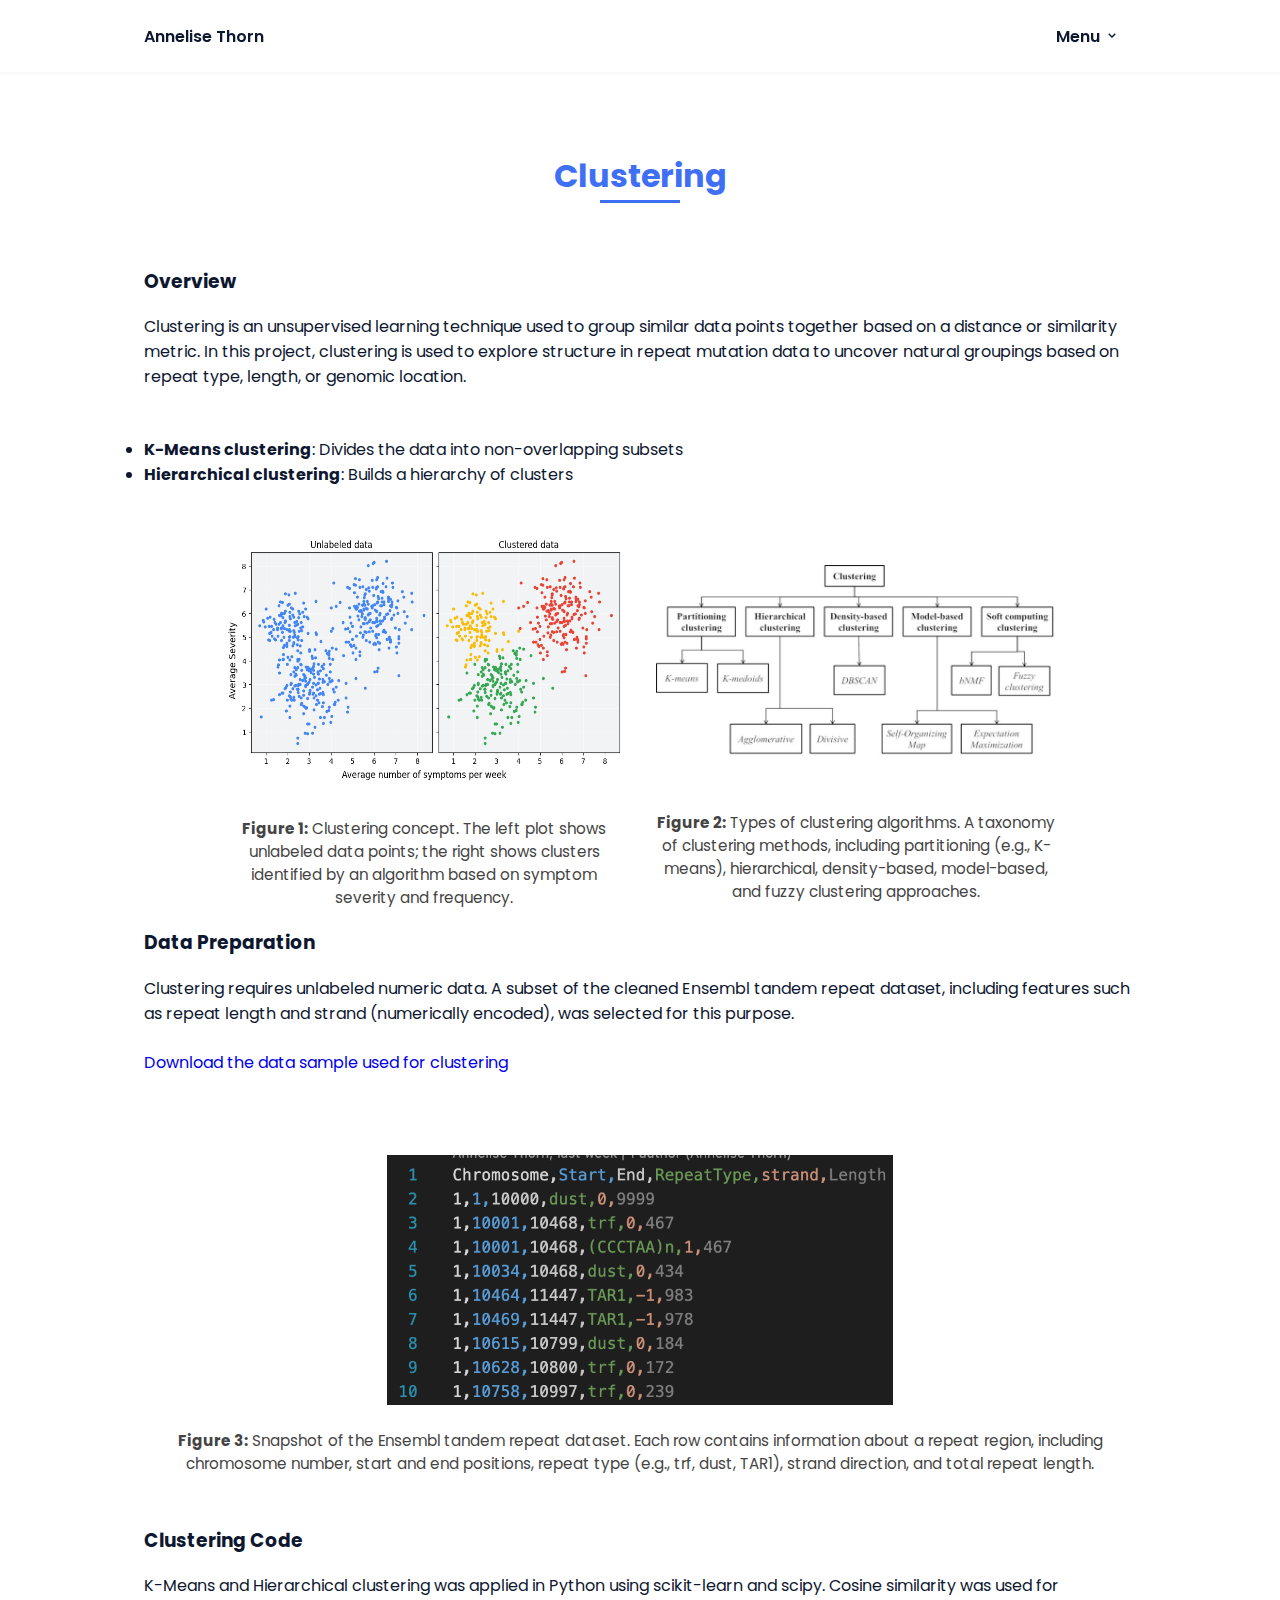
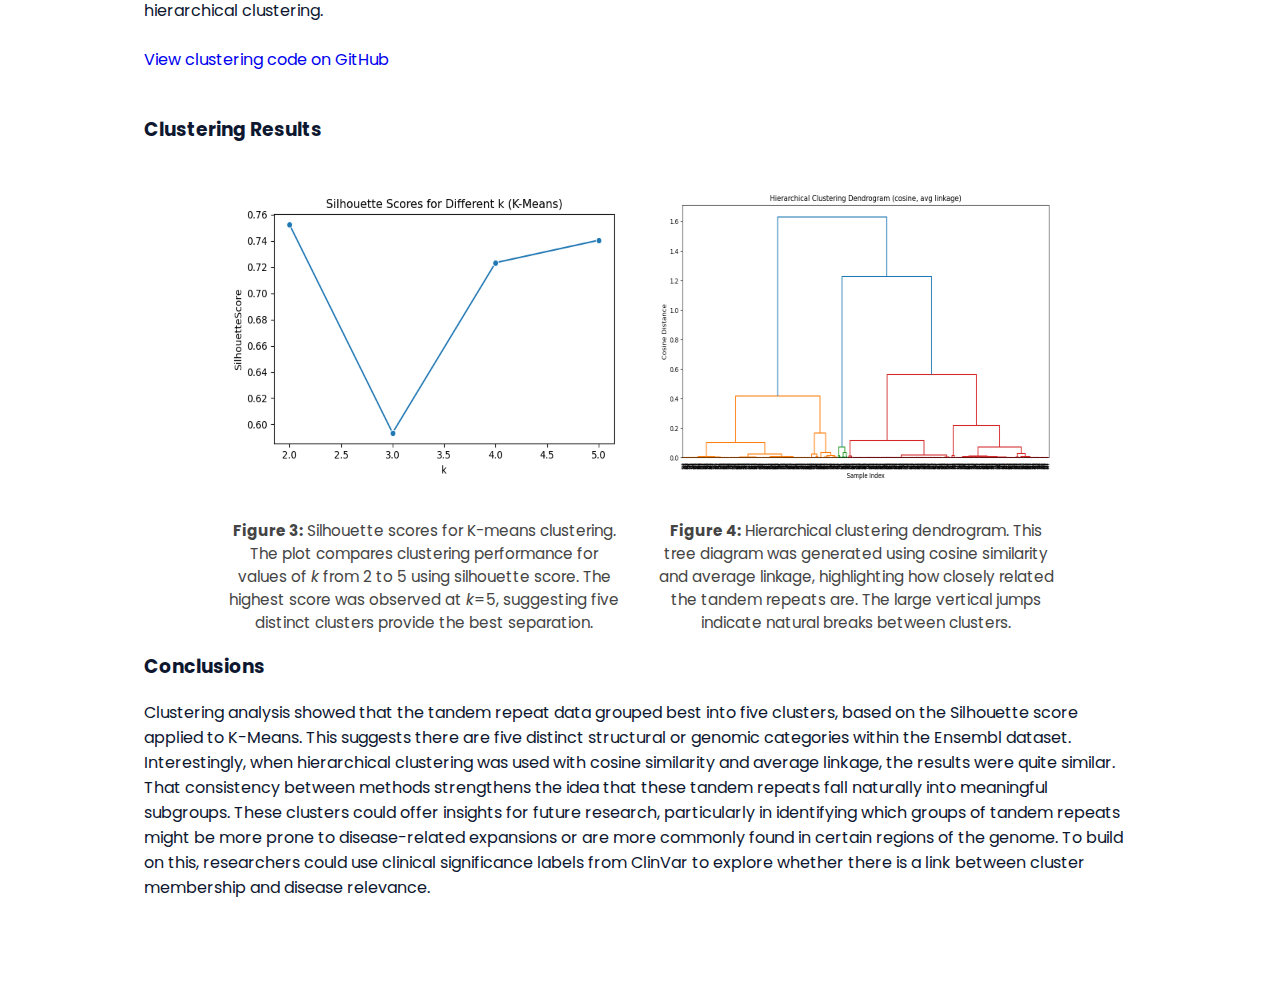
<file: docs/clustering.html>
<!-- File: clustering.html -->
<!DOCTYPE html>
<html lang="en">
<head>
  <meta charset="UTF-8" />
  <meta name="viewport" content="width=device-width, initial-scale=1.0" />
  <link rel="stylesheet" href="assets/css/styles.css" />
  <link href='https://cdn.jsdelivr.net/npm/boxicons@2.0.5/css/boxicons.min.css' rel='stylesheet'>
  <title>Clustering - Annelise Thorn</title>
</head>
<body>
  <!--===== HEADER NAVIGATION =====-->
  <header class="l-header">
    <nav class="nav bd-grid">
      <div><a href="index.html" class="nav__logo">Annelise Thorn</a></div>
    
      <div class="dropdown">
        <button class="dropbtn">Menu <i class='bx bx-chevron-down'></i></button>
        <div class="dropdown-content">
          <a href="introduction.html">Introduction</a>
          <a href="dataprep_eda.html">Data Prep/EDA</a>
          <a href="clustering.html">Clustering</a>
          <a href="pca.html">PCA</a>
          <a href="naivebayes.html">Naive Bayes</a>
          <a href="dectrees.html">Decision Tree</a>
          <a href="svms.html">SVM</a>
          <a href="nn.html">Neural Net</a>
          <a href="conclusions.html">Conclusion</a>
          <a href="aboutme.html">About Me</a>
          <a href="references.html">References</a>
        </div>
      </div>
    </nav>
  </header>

  <main class="l-main">
    <section class="section" id="clustering">
      <h2 class="section-title">Clustering</h2>
      <div class="clustering__container bd-grid">
        <h3>Overview</h3>
        <p>
          Clustering is an unsupervised learning technique used to group similar data points together based on a distance or similarity metric.
          In this project, clustering is used to explore structure in repeat mutation data to uncover natural groupings based on repeat type, length, or genomic location.
        </p>
        <p>
          <li><strong>K-Means clustering</strong>: Divides the data into non-overlapping subsets</li>
          <li><strong>Hierarchical clustering</strong>: Builds a hierarchy of clusters</li>
        </p>
        <div style="display: flex; justify-content: center; gap: 2rem; flex-wrap: wrap; align-items: stretch;">

          <!-- Figure 1 -->
          <figure class="figure-box">
            <img src="assets/img/clustering_concept.png" alt="Clustering Concept" style="height: 250px;" />
            <figcaption>
              <strong>Figure 1:</strong> Clustering concept. The left plot shows unlabeled data points; the right shows clusters identified by an algorithm based on symptom severity and frequency.
            </figcaption>
          </figure>


          <!-- Figure 2 -->
          <figure class="figure-box">
            <img src="assets/img/clustering_types.png" alt="Clustering Types" style="height: 250px; object-fit: contain;" />
            <figcaption style="font-size: 0.95rem; color: #444; text-align: center; margin-top: 0.1rem;">
              <strong>Figure 2:</strong> Types of clustering algorithms. A taxonomy of clustering methods, including partitioning (e.g., K-means), hierarchical, density-based, model-based, and fuzzy clustering approaches.
            </figcaption>
          </figure>

        </div>

        <!-- (b) Data Prep -->
        <h3>Data Preparation</h3>
        <p>
          Clustering requires unlabeled numeric data. A subset of the cleaned Ensembl tandem repeat dataset, including features such as repeat length and strand (numerically encoded), was selected for this purpose.
        </p>
        <p>
          <a href="assets/Datasets/cleaned_ensembl.csv" target="_blank">Download the data sample used for clustering</a>
        </p>
        <figure style="text-align: center; max-width: 100%; margin: 2rem auto;">
          <img src="assets/img/cleaned_ensembl_snapshot.png" alt="Ensembl Tandem Repeat Snapshot" style="max-width: 100%; height: 250px;" />
          <figcaption style="font-size: 0.95rem; color: #444; margin-top: 0.5rem;">
            <strong>Figure 3:</strong> Snapshot of the Ensembl tandem repeat dataset. Each row contains information about a repeat region, including chromosome number, start and end positions, repeat type (e.g., trf, dust, TAR1), strand direction, and total repeat length.
          </figcaption>
        </figure>


        <!-- (c) Code -->
        <h3>Clustering Code</h3>
        <p>K-Means and Hierarchical clustering was applied in Python using scikit-learn and scipy. Cosine similarity was used for hierarchical clustering.</p>
        <p>
        <a href="https://github.com/anneliset47/annelisethorn.github.io/blob/main/Code/Clustering.py" target="_blank">View clustering code on GitHub</a>
        </p>

        <!-- (d) Clustering Results -->
        <h3>Clustering Results</h3>

        <div style="display: flex; justify-content: center; gap: 2rem; flex-wrap: wrap; align-items: stretch;">

          <!-- Figure 3 -->
          <figure style="display: flex; flex-direction: column; align-items: center; max-width: 400px; margin: 0;">
            <img src="assets/img/silhouette_scores_sampled.png" alt="Silhouette Scores for K-Means" style="max-width: auto; height: 300px;" />
            <figcaption style="font-size: 0.95rem; color: #444; text-align: center; margin-top: 0.5rem;">
              <strong>Figure 3:</strong> Silhouette scores for K-means clustering. The plot compares clustering performance for values of <em>k</em> from 2 to 5 using silhouette score. The highest score was observed at <em>k</em>=5, suggesting five distinct clusters provide the best separation.
            </figcaption>
          </figure>

          <!-- Figure 4 -->
          <figure style="display: flex; flex-direction: column; align-items: center; max-width: 400px; margin: 0;">
            <img src="assets/img/hierarchical_dendrogram.png" alt="Hierarchical Clustering Dendrogram" style="max-width: auto; height: 300px;" />
            <figcaption style="font-size: 0.95rem; color: #444; text-align: center; margin-top: 0.5rem;">
              <strong>Figure 4:</strong> Hierarchical clustering dendrogram. This tree diagram was generated using cosine similarity and average linkage, highlighting how closely related the tandem repeats are. The large vertical jumps indicate natural breaks between clusters.
            </figcaption>
          </figure>

        </div>


        <!-- (e) Conclusions -->
        <h3>Conclusions</h3>
        <p>
          Clustering analysis showed that the tandem repeat data grouped best into five clusters, based on the Silhouette score applied to K-Means. This suggests there are five distinct structural or genomic categories within the Ensembl dataset. Interestingly, when hierarchical clustering was used with cosine similarity and average linkage, the results were quite similar. That consistency between methods strengthens the idea that these tandem repeats fall naturally into meaningful subgroups.
          These clusters could offer insights for future research, particularly in identifying which groups of tandem repeats might be more prone to disease-related expansions or are more commonly found in certain regions of the genome. To build on this, researchers could use clinical significance labels from ClinVar to explore whether there is a link between cluster membership and disease relevance.
        <p>
      </div>
    </section>
</file>
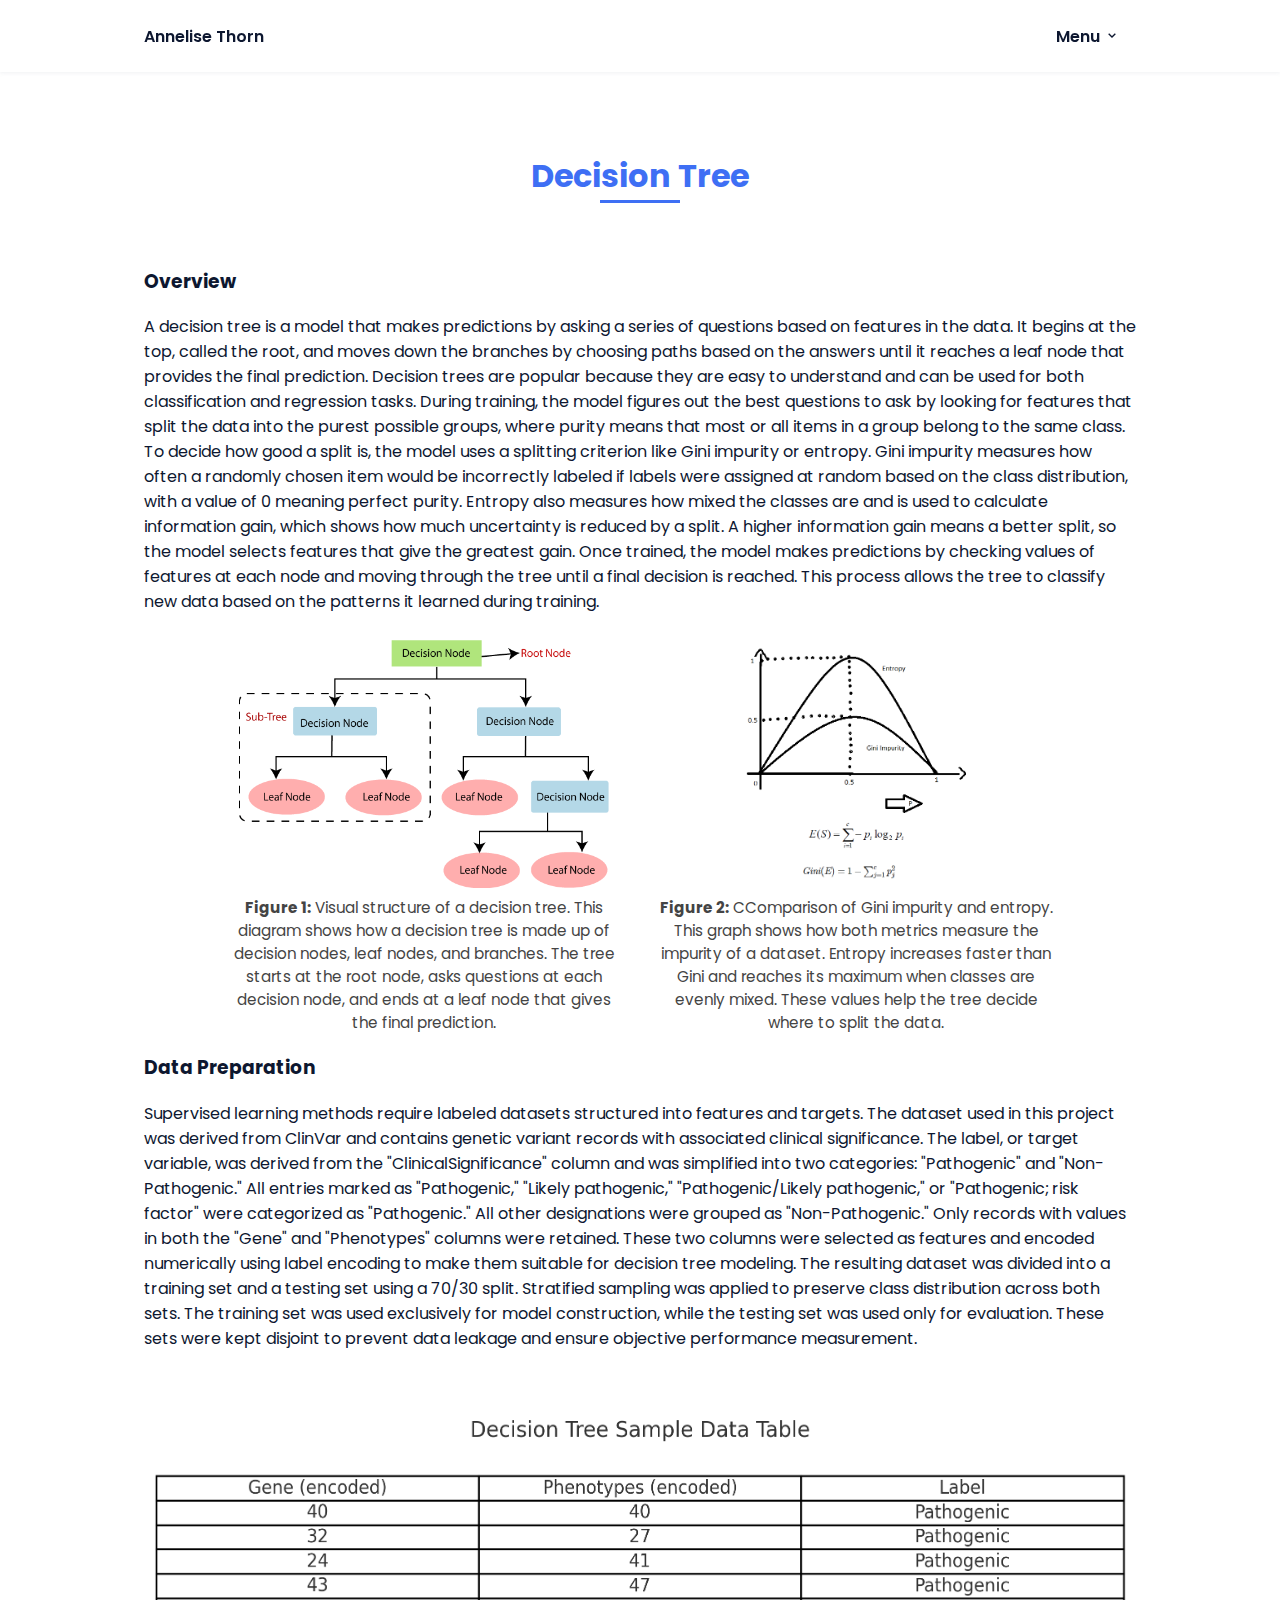
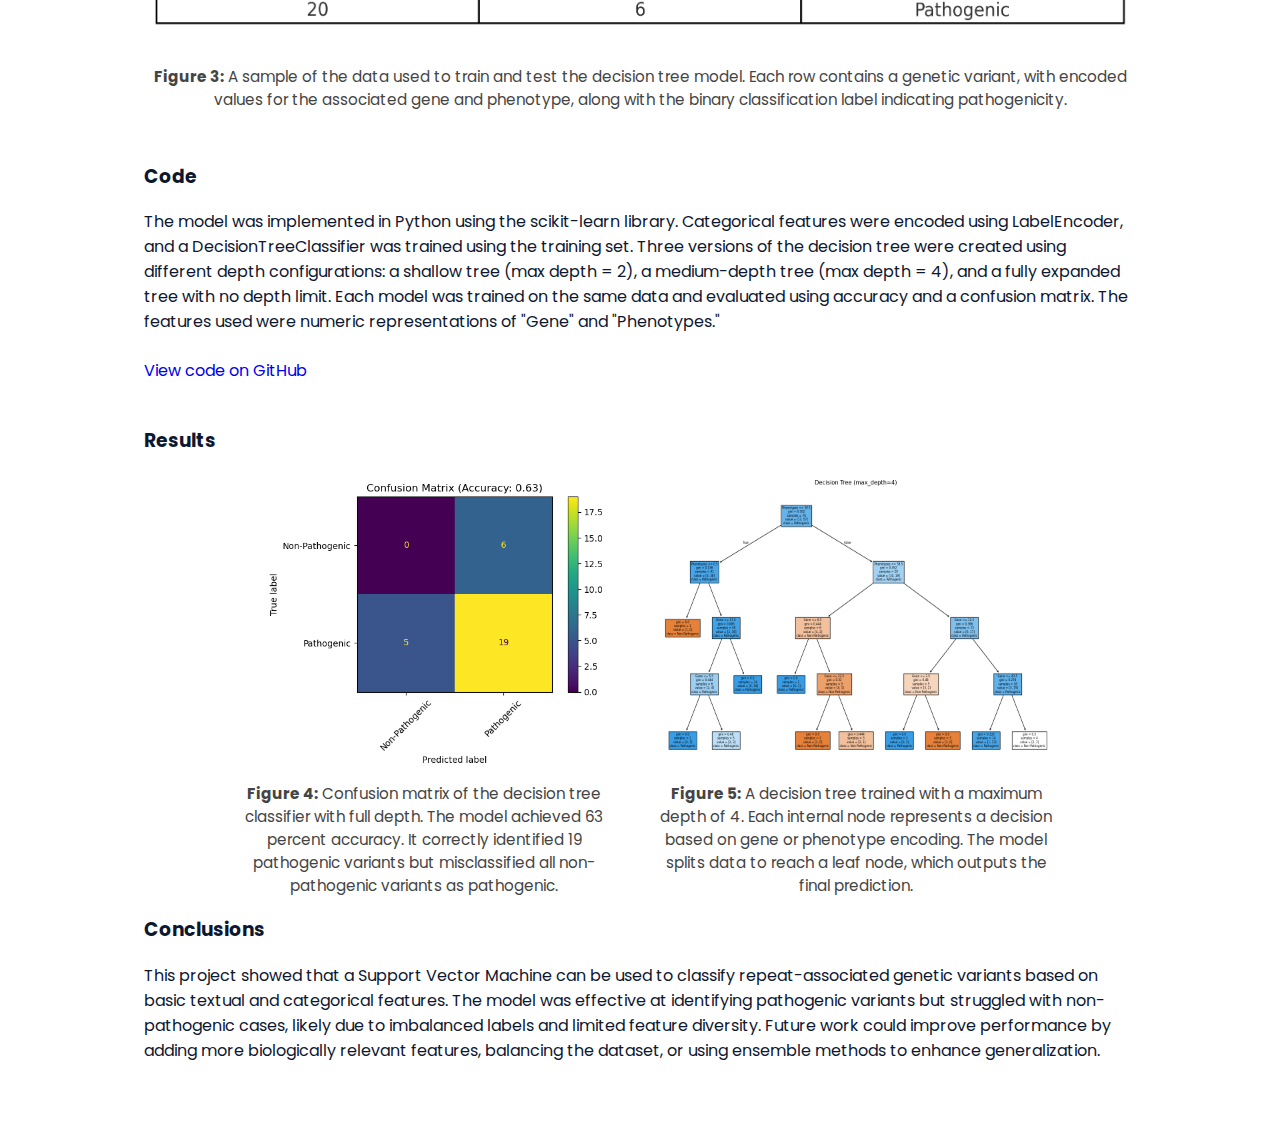
<file: docs/dectrees.html>
<!-- File: dectrees.html -->
<!DOCTYPE html>
<html lang="en">
<head>
  <meta charset="UTF-8" />
  <meta name="viewport" content="width=device-width, initial-scale=1.0" />
  <link rel="stylesheet" href="assets/css/styles.css" />
  <link href='https://cdn.jsdelivr.net/npm/boxicons@2.0.5/css/boxicons.min.css' rel='stylesheet'>
  <title>Decision Tree - Annelise Thorn</title>
</head>
<body>
  <!--===== HEADER NAVIGATION =====-->
  <header class="l-header">
    <nav class="nav bd-grid">
      <div><a href="index.html" class="nav__logo">Annelise Thorn</a></div>
      <div class="dropdown">
        <button class="dropbtn">Menu <i class='bx bx-chevron-down'></i></button>
        <div class="dropdown-content">
          <a href="introduction.html">Introduction</a>
          <a href="dataprep_eda.html">Data Prep/EDA</a>
          <a href="clustering.html">Clustering</a>
          <a href="pca.html">PCA</a>
          <a href="naivebayes.html">Naive Bayes</a>
          <a href="dectrees.html">Decision Tree</a>
          <a href="svms.html">SVM</a>
          <a href="nn.html">Neural Net</a>
          <a href="conclusions.html">Conclusion</a>
          <a href="aboutme.html">About Me</a>
          <a href="references.html">References</a>
        </div>
      </div>
    </nav>
  </header>

  <main class="l-main">
    <section class="section" id="decision-tree">
      <h2 class="section-title">Decision Tree</h2>
      <div class="decision-tree__container bd-grid">

        <!-- (a) Overview -->
        <h3>Overview</h3>
        <p>A decision tree is a model that makes predictions by asking a series of questions based on features in the data.
        It begins at the top, called the root, and moves down the branches by choosing paths based on the answers until it reaches a leaf node that provides the final prediction.
        Decision trees are popular because they are easy to understand and can be used for both classification and regression tasks.
        During training, the model figures out the best questions to ask by looking for features that split the data into the purest possible groups, where purity means that most or all items in a group belong to the same class.
        To decide how good a split is, the model uses a splitting criterion like Gini impurity or entropy.
        Gini impurity measures how often a randomly chosen item would be incorrectly labeled if labels were assigned at random based on the class distribution, with a value of 0 meaning perfect purity.
        Entropy also measures how mixed the classes are and is used to calculate information gain, which shows how much uncertainty is reduced by a split.
        A higher information gain means a better split, so the model selects features that give the greatest gain.
        Once trained, the model makes predictions by checking values of features at each node and moving through the tree until a final decision is reached.
        This process allows the tree to classify new data based on the patterns it learned during training.</p>

        <div style="display: flex; justify-content: center; gap: 2rem; flex-wrap: wrap; align-items: stretch;">

          <figure style="display: flex; flex-direction: column; align-items: center; max-width: 400px; margin: 0;">
            <img src="assets/img/decisiontree1.png" alt="Decision Tree 1" style="height: 250px;" />
            <figcaption style="font-size: 0.95rem; color: #444; text-align: center; margin-top: 0.5rem;">
              <strong>Figure 1:</strong> Visual structure of a decision tree. This diagram shows how a decision tree is made up of decision nodes, leaf nodes, and branches. The tree starts at the root node, asks questions at each decision node, and ends at a leaf node that gives the final prediction.
            </figcaption>
          </figure>

          <figure style="display: flex; flex-direction: column; align-items: center; max-width: 400px; margin: 0;">
            <img src="assets/img/decisiontree2.png" alt="Decision Tree 2" style="height: 250px;" />
            <figcaption style="font-size: 0.95rem; color: #444; text-align: center; margin-top: 0.5rem;">
              <strong>Figure 2:</strong> CComparison of Gini impurity and entropy. This graph shows how both metrics measure the impurity of a dataset. Entropy increases faster than Gini and reaches its maximum when classes are evenly mixed. These values help the tree decide where to split the data.
            </figcaption>
          </figure>

        </div>

        <!-- (b) Data Preparation -->
        <h3>Data Preparation</h3>
        <p>Supervised learning methods require labeled datasets structured into features and targets. The dataset used in this project was derived from ClinVar and contains genetic variant records with associated clinical significance. The label, or target variable, was derived from the "ClinicalSignificance" column and was simplified into two categories: "Pathogenic" and "Non-Pathogenic." All entries marked as "Pathogenic," "Likely pathogenic," "Pathogenic/Likely pathogenic," or "Pathogenic; risk factor" were categorized as "Pathogenic." All other designations were grouped as "Non-Pathogenic."
        Only records with values in both the "Gene" and "Phenotypes" columns were retained. These two columns were selected as features and encoded numerically using label encoding to make them suitable for decision tree modeling.
        The resulting dataset was divided into a training set and a testing set using a 70/30 split. Stratified sampling was applied to preserve class distribution across both sets. The training set was used exclusively for model construction, while the testing set was used only for evaluation. These sets were kept disjoint to prevent data leakage and ensure objective performance measurement.</p>

        <figure style="text-align: center; max-width: 100%; margin: 2rem auto;">
          <img src="assets/img/sample_data_table_dt.png" alt="Sample Data Table Snapshot" style="max-width: 100%; height: 250px;" />
          <figcaption style="font-size: 0.95rem; color: #444; margin-top: 0.5rem;">
            <strong>Figure 3:</strong> A sample of the data used to train and test the decision tree model. Each row contains a genetic variant, with encoded values for the associated gene and phenotype, along with the binary classification label indicating pathogenicity.
          </figcaption>
        </figure>

        <!-- (c) Code -->
        <h3>Code</h3>
        <p>The model was implemented in Python using the scikit-learn library. Categorical features were encoded using LabelEncoder, and a DecisionTreeClassifier was trained using the training set. Three versions of the decision tree were created using different depth configurations: a shallow tree (max depth = 2), a medium-depth tree (max depth = 4), and a fully expanded tree with no depth limit.
        Each model was trained on the same data and evaluated using accuracy and a confusion matrix. The features used were numeric representations of "Gene" and "Phenotypes."</p>
        <p>
          <a href="https://github.com/anneliset47/annelisethorn.github.io/blob/main/Code/dectree.py" target="_blank">View code on GitHub</a>
        </p>

        <!-- (d) Results -->
        <h3>Results</h3>

        <div style="display: flex; justify-content: center; gap: 2rem; flex-wrap: wrap; align-items: stretch;">

          <figure style="display: flex; flex-direction: column; align-items: center; max-width: 400px; margin: 0;">
            <img src="assets/img/dectreeconfusionmatrix.png" alt="Confusion Matrix" style="max-width: auto; height: 300px;" />
            <figcaption style="font-size: 0.95rem; color: #444; text-align: center; margin-top: 0.5rem;">
              <strong>Figure 4:</strong> Confusion matrix of the decision tree classifier with full depth. The model achieved 63 percent accuracy. It correctly identified 19 pathogenic variants but misclassified all non-pathogenic variants as pathogenic.
            </figcaption>
          </figure>

          <figure style="display: flex; flex-direction: column; align-items: center; max-width: 400px; margin: 0;">
            <img src="assets/img/dectree2.png" alt="Decision Tree 2" style="max-width: auto; height: 300px;" />
            <figcaption style="font-size: 0.95rem; color: #444; text-align: center; margin-top: 0.5rem;">
              <strong>Figure 5:</strong> A decision tree trained with a maximum depth of 4. Each internal node represents a decision based on gene or phenotype encoding. The model splits data to reach a leaf node, which outputs the final prediction.
            </figcaption>
          </figure>

        </div>

        <!-- (e) Conclusions -->
        <h3>Conclusions</h3>
        <p>This project showed that a Support Vector Machine can be used to classify repeat-associated genetic variants based on basic textual and categorical features. The model was effective at identifying pathogenic variants but struggled with non-pathogenic cases, likely due to imbalanced labels and limited feature diversity. Future work could improve performance by adding more biologically relevant features, balancing the dataset, or using ensemble methods to enhance generalization.</p>
      </div>
    </section>
  </main>
</body>
</html>
</file>
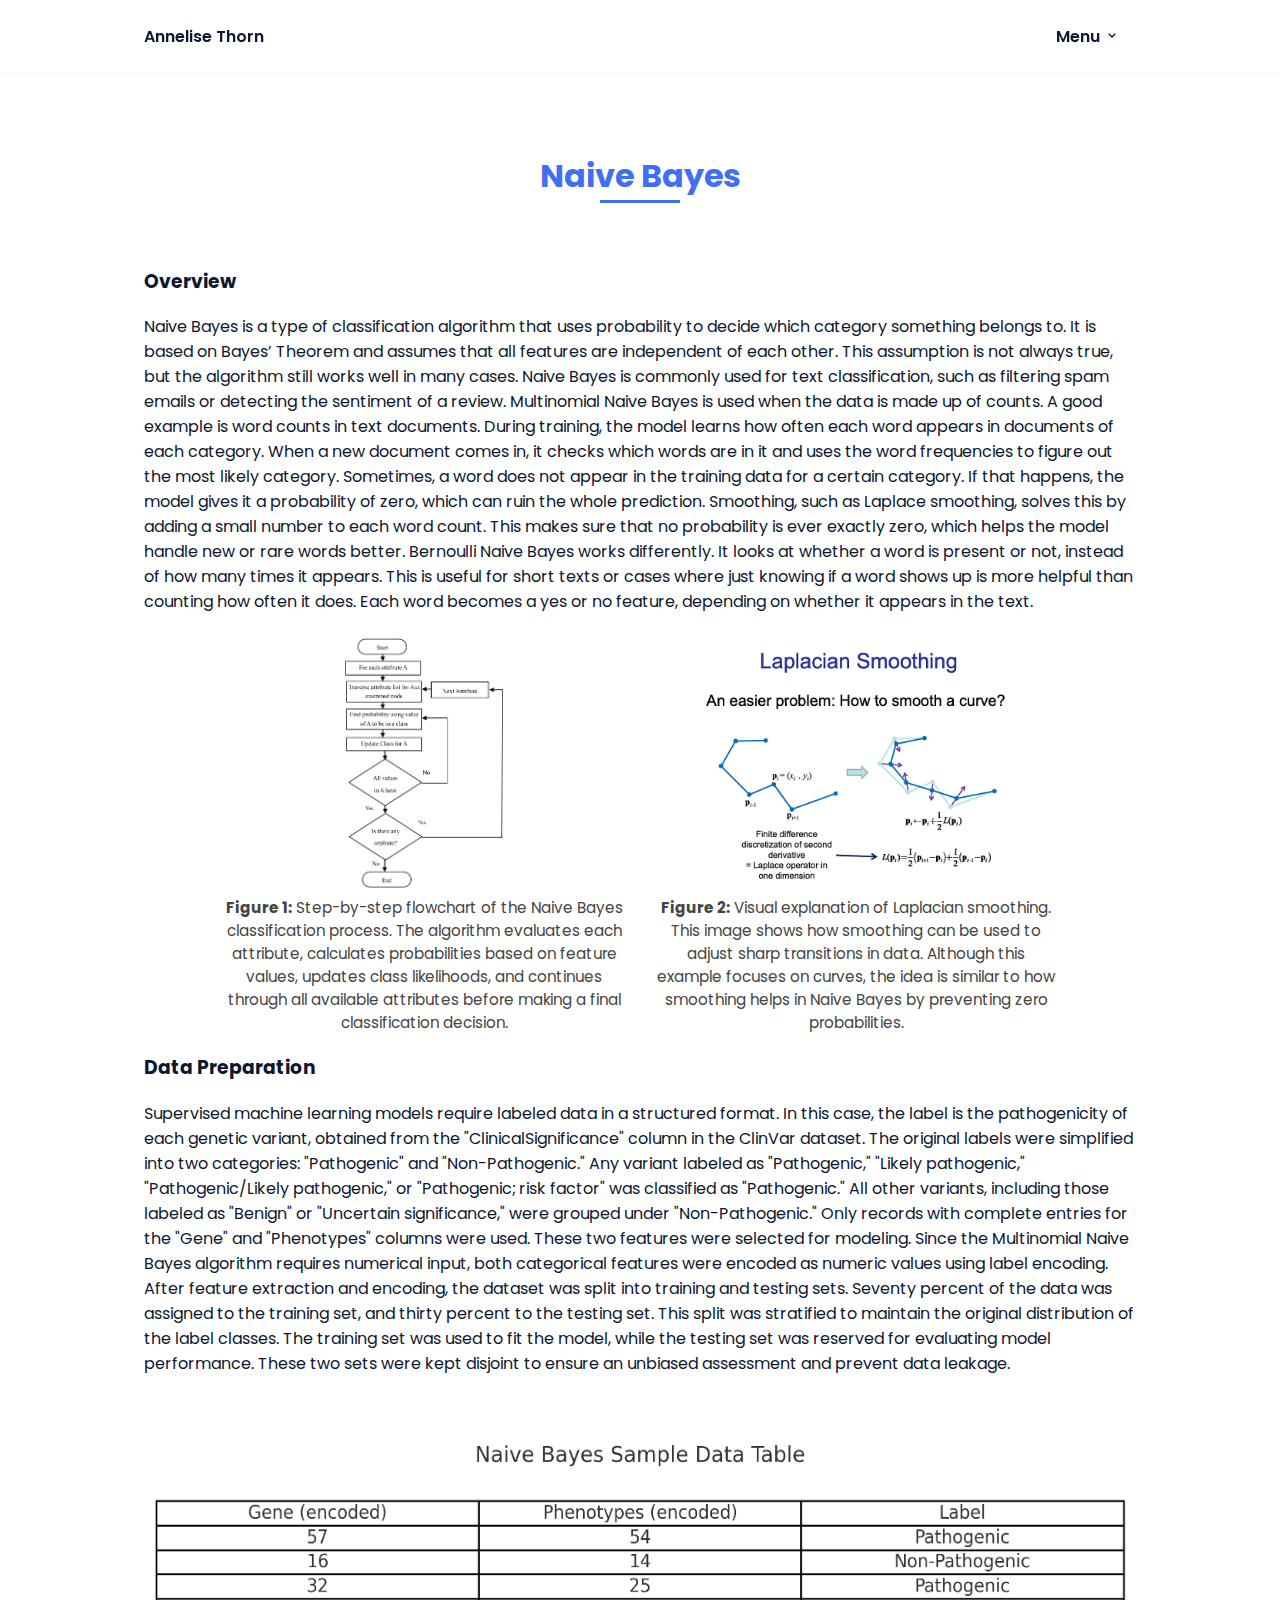
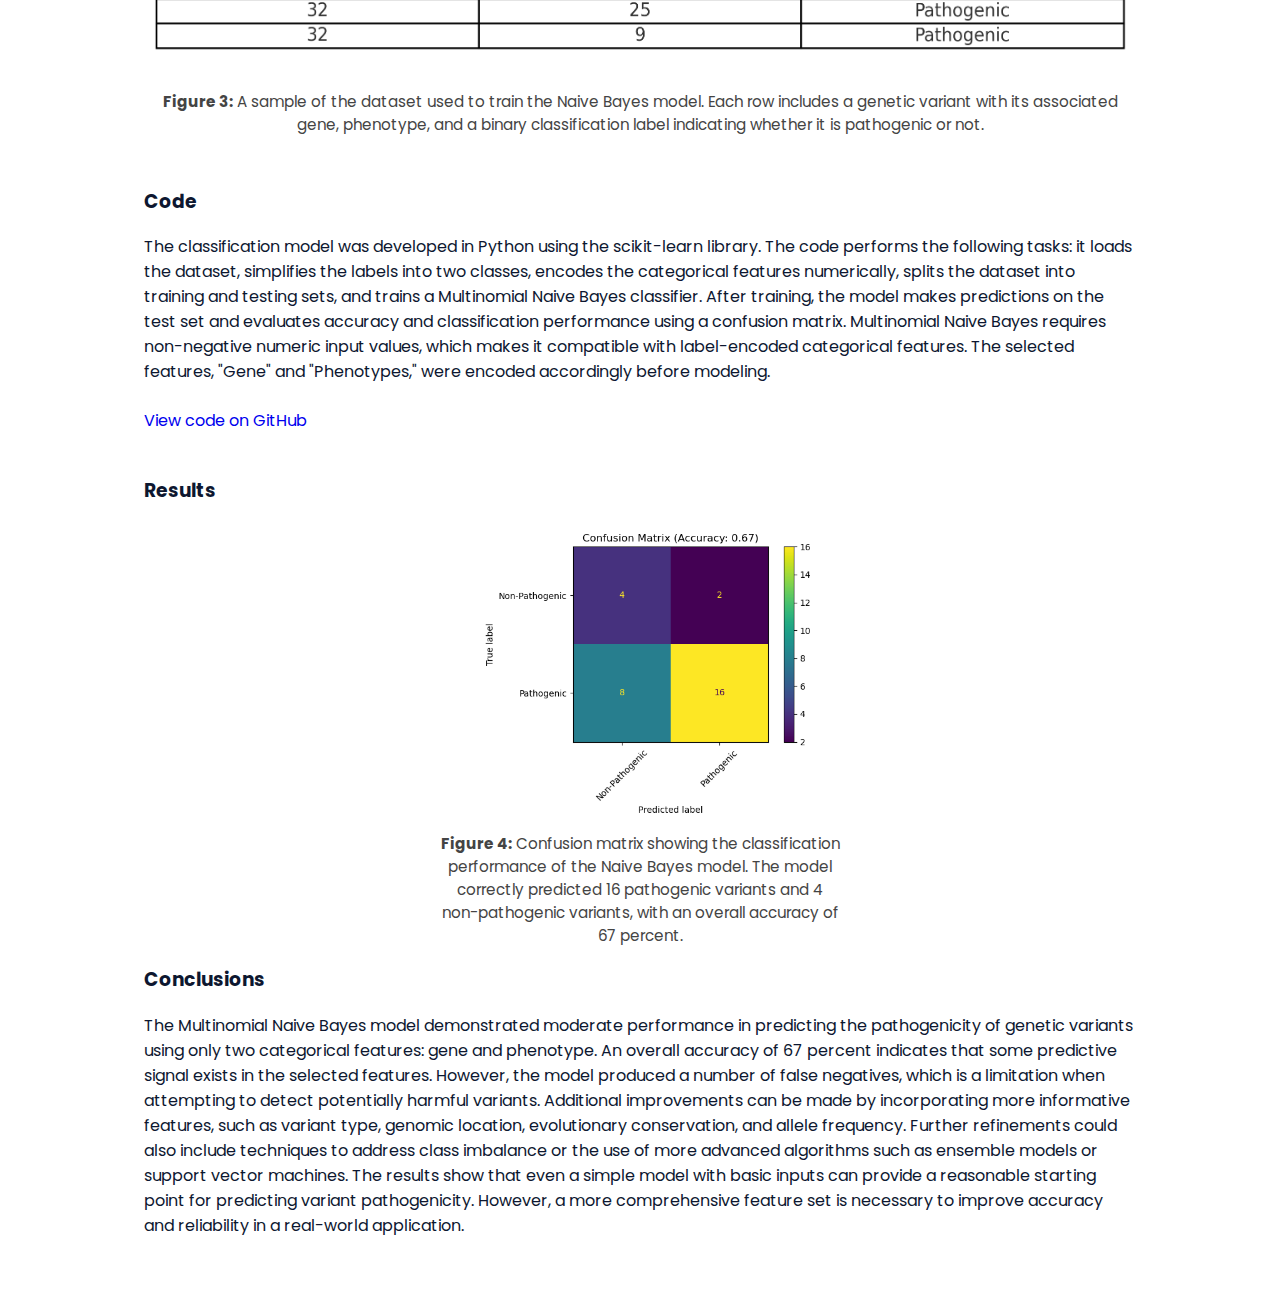
<file: docs/naivebayes.html>
<!-- File: naivebayes.html -->
<!DOCTYPE html>
<html lang="en">
<head>
  <meta charset="UTF-8" />
  <meta name="viewport" content="width=device-width, initial-scale=1.0" />
  <link rel="stylesheet" href="assets/css/styles.css" />
  <link href='https://cdn.jsdelivr.net/npm/boxicons@2.0.5/css/boxicons.min.css' rel='stylesheet'>
  <title>Naive Bayes - Annelise Thorn</title>
</head>
<body>
  <!--===== HEADER NAVIGATION =====-->
  <header class="l-header">
    <nav class="nav bd-grid">
      <div><a href="index.html" class="nav__logo">Annelise Thorn</a></div>
      <div class="dropdown">
        <button class="dropbtn">Menu <i class='bx bx-chevron-down'></i></button>
        <div class="dropdown-content">
          <a href="introduction.html">Introduction</a>
          <a href="dataprep_eda.html">Data Prep/EDA</a>
          <a href="clustering.html">Clustering</a>
          <a href="pca.html">PCA</a>
          <a href="naivebayes.html">Naive Bayes</a>
          <a href="dectrees.html">Decision Tree</a>
          <a href="svms.html">SVM</a>
          <a href="nn.html">Neural Net</a>
          <a href="conclusions.html">Conclusion</a>
          <a href="aboutme.html">About Me</a>
          <a href="references.html">References</a>
        </div>
      </div>
    </nav>
  </header>

  <main class="l-main">
    <section class="section" id="naive-bayes">
      <h2 class="section-title">Naive Bayes</h2>
      <div class="naive-bayes__container bd-grid">

        <!-- (a) Overview -->
        <h3>Overview</h3>
        <p>Naive Bayes is a type of classification algorithm that uses probability to decide which category something belongs to. 
          It is based on Bayes’ Theorem and assumes that all features are independent of each other. 
          This assumption is not always true, but the algorithm still works well in many cases. 
          Naive Bayes is commonly used for text classification, such as filtering spam emails or detecting the sentiment of a review.
          Multinomial Naive Bayes is used when the data is made up of counts. A good example is word counts in text documents.
           During training, the model learns how often each word appears in documents of each category. 
           When a new document comes in, it checks which words are in it and uses the word frequencies to figure out the most likely category.
           Sometimes, a word does not appear in the training data for a certain category. If that happens, the model gives it a probability of zero, which can ruin the whole prediction. 
           Smoothing, such as Laplace smoothing, solves this by adding a small number to each word count. 
           This makes sure that no probability is ever exactly zero, which helps the model handle new or rare words better.
           Bernoulli Naive Bayes works differently. It looks at whether a word is present or not, instead of how many times it appears. 
           This is useful for short texts or cases where just knowing if a word shows up is more helpful than counting how often it does. 
           Each word becomes a yes or no feature, depending on whether it appears in the text.
        </p>

        <div style="display: flex; justify-content: center; gap: 2rem; flex-wrap: wrap; align-items: stretch;">

          <figure style="display: flex; flex-direction: column; align-items: center; max-width: 400px; margin: 0;">
            <img src="assets/img/naivebayes1.png" alt="Naive Bayes Flowchart" style="height: 250px;" />
            <figcaption style="font-size: 0.95rem; color: #444; text-align: center; margin-top: 0.5rem;">
              <strong>Figure 1:</strong> Step-by-step flowchart of the Naive Bayes classification process. 
              The algorithm evaluates each attribute, calculates probabilities based on feature values, updates class likelihoods, and continues through all available attributes before making a final classification decision.
            </figcaption>
          </figure>

          <figure style="display: flex; flex-direction: column; align-items: center; max-width: 400px; margin: 0;">
            <img src="assets/img/naivebayes2.png" alt="Naive Bayes Smoothing" style="height: 250px;" />
            <figcaption style="font-size: 0.95rem; color: #444; text-align: center; margin-top: 0.5rem;">
              <strong>Figure 2:</strong> Visual explanation of Laplacian smoothing. 
              This image shows how smoothing can be used to adjust sharp transitions in data. 
              Although this example focuses on curves, the idea is similar to how smoothing helps in Naive Bayes by preventing zero probabilities.
            </figcaption>
          </figure>

        </div>

        <!-- (b) Data Preparation -->
        <h3>Data Preparation</h3>
        <p>Supervised machine learning models require labeled data in a structured format. In this case, the label is the pathogenicity of each genetic variant, obtained from the "ClinicalSignificance" column in the ClinVar dataset. The original labels were simplified into two categories: "Pathogenic" and "Non-Pathogenic." Any variant labeled as "Pathogenic," "Likely pathogenic," "Pathogenic/Likely pathogenic," or "Pathogenic; risk factor" was classified as "Pathogenic." All other variants, including those labeled as "Benign" or "Uncertain significance," were grouped under "Non-Pathogenic." 
        Only records with complete entries for the "Gene" and "Phenotypes" columns were used. These two features were selected for modeling. Since the Multinomial Naive Bayes algorithm requires numerical input, both categorical features were encoded as numeric values using label encoding.
        After feature extraction and encoding, the dataset was split into training and testing sets. Seventy percent of the data was assigned to the training set, and thirty percent to the testing set. This split was stratified to maintain the original distribution of the label classes. The training set was used to fit the model, while the testing set was reserved for evaluating model performance. These two sets were kept disjoint to ensure an unbiased assessment and prevent data leakage.</p>

        <figure style="text-align: center; max-width: 100%; margin: 2rem auto;">
          <img src="assets/img/sample_data_table_nb.png" alt="Sample Data Table Snapshot" style="max-width: 100%; height: 250px;" />
          <figcaption style="font-size: 0.95rem; color: #444; margin-top: 0.5rem;">
            <strong>Figure 3:</strong> A sample of the dataset used to train the Naive Bayes model. Each row includes a genetic variant with its associated gene, phenotype, and a binary classification label indicating whether it is pathogenic or not.
          </figcaption>
        </figure>

        <!-- (c) Code -->
        <h3>Code</h3>
        <p>The classification model was developed in Python using the scikit-learn library. The code performs the following tasks: it loads the dataset, simplifies the labels into two classes, encodes the categorical features numerically, splits the dataset into training and testing sets, and trains a Multinomial Naive Bayes classifier. After training, the model makes predictions on the test set and evaluates accuracy and classification performance using a confusion matrix.
        Multinomial Naive Bayes requires non-negative numeric input values, which makes it compatible with label-encoded categorical features. The selected features, "Gene" and "Phenotypes," were encoded accordingly before modeling.</p>
        <p>
          <a href="https://github.com/anneliset47/annelisethorn.github.io/blob/main/Code/naivebayes.py" target="_blank">View code on GitHub</a>
        </p>

        <!-- (d) Results -->
        <h3>Results</h3>

        <div style="display: flex; justify-content: center; gap: 2rem; flex-wrap: wrap; align-items: stretch;">

          <figure style="display: flex; flex-direction: column; align-items: center; max-width: 400px; margin: 0;">
            <img src="assets/img/confusionmatrix.png" alt="Confusion Matrix" style="max-width: auto; height: 300px;" />
            <figcaption style="font-size: 0.95rem; color: #444; text-align: center; margin-top: 0.5rem;">
              <strong>Figure 4:</strong> Confusion matrix showing the classification performance of the Naive Bayes model. The model correctly predicted 16 pathogenic variants and 4 non-pathogenic variants, with an overall accuracy of 67 percent.
            </figcaption>
          </figure>

        </div>

        <!-- (e) Conclusions -->
        <h3>Conclusions</h3>
        <p>The Multinomial Naive Bayes model demonstrated moderate performance in predicting the pathogenicity of genetic variants using only two categorical features: gene and phenotype. An overall accuracy of 67 percent indicates that some predictive signal exists in the selected features. However, the model produced a number of false negatives, which is a limitation when attempting to detect potentially harmful variants.
        Additional improvements can be made by incorporating more informative features, such as variant type, genomic location, evolutionary conservation, and allele frequency. Further refinements could also include techniques to address class imbalance or the use of more advanced algorithms such as ensemble models or support vector machines.
        The results show that even a simple model with basic inputs can provide a reasonable starting point for predicting variant pathogenicity. However, a more comprehensive feature set is necessary to improve accuracy and reliability in a real-world application.</p>

      </div>
    </section>
  </main>
</body>
</html>
</file>
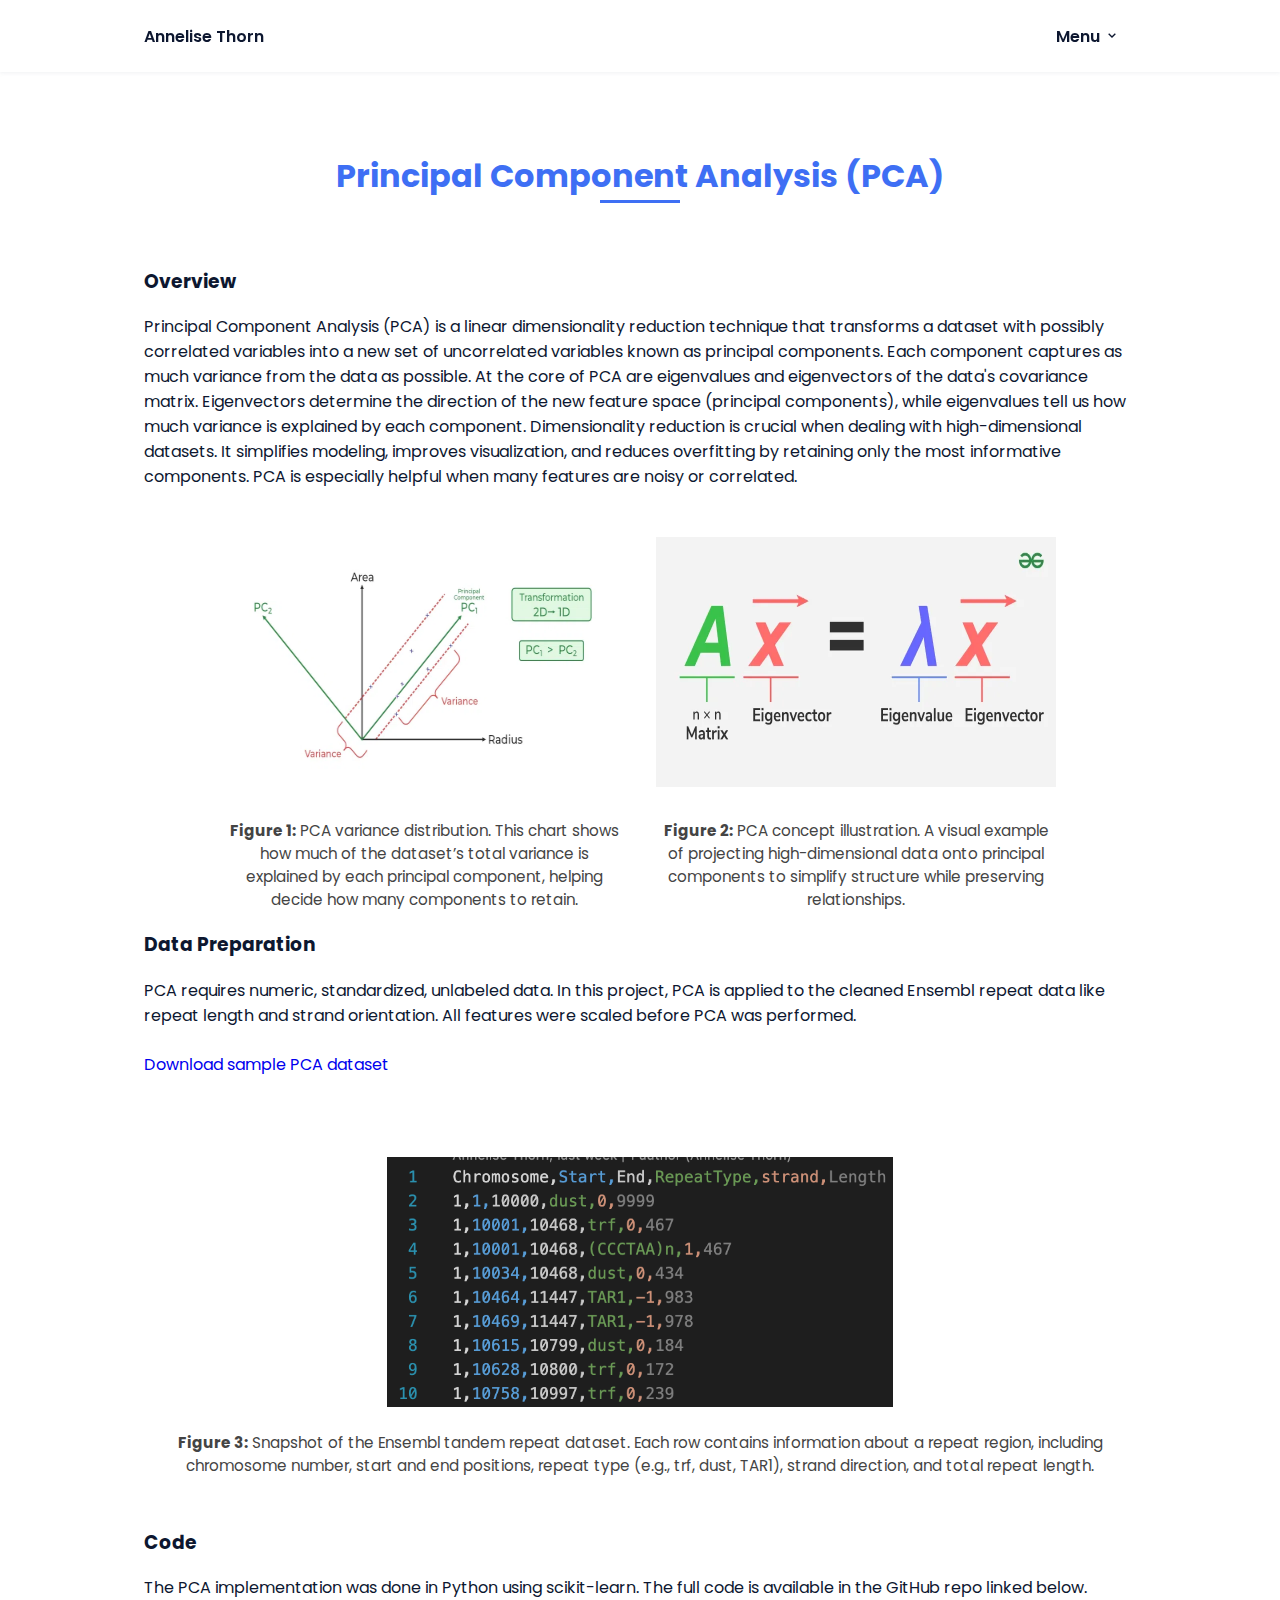
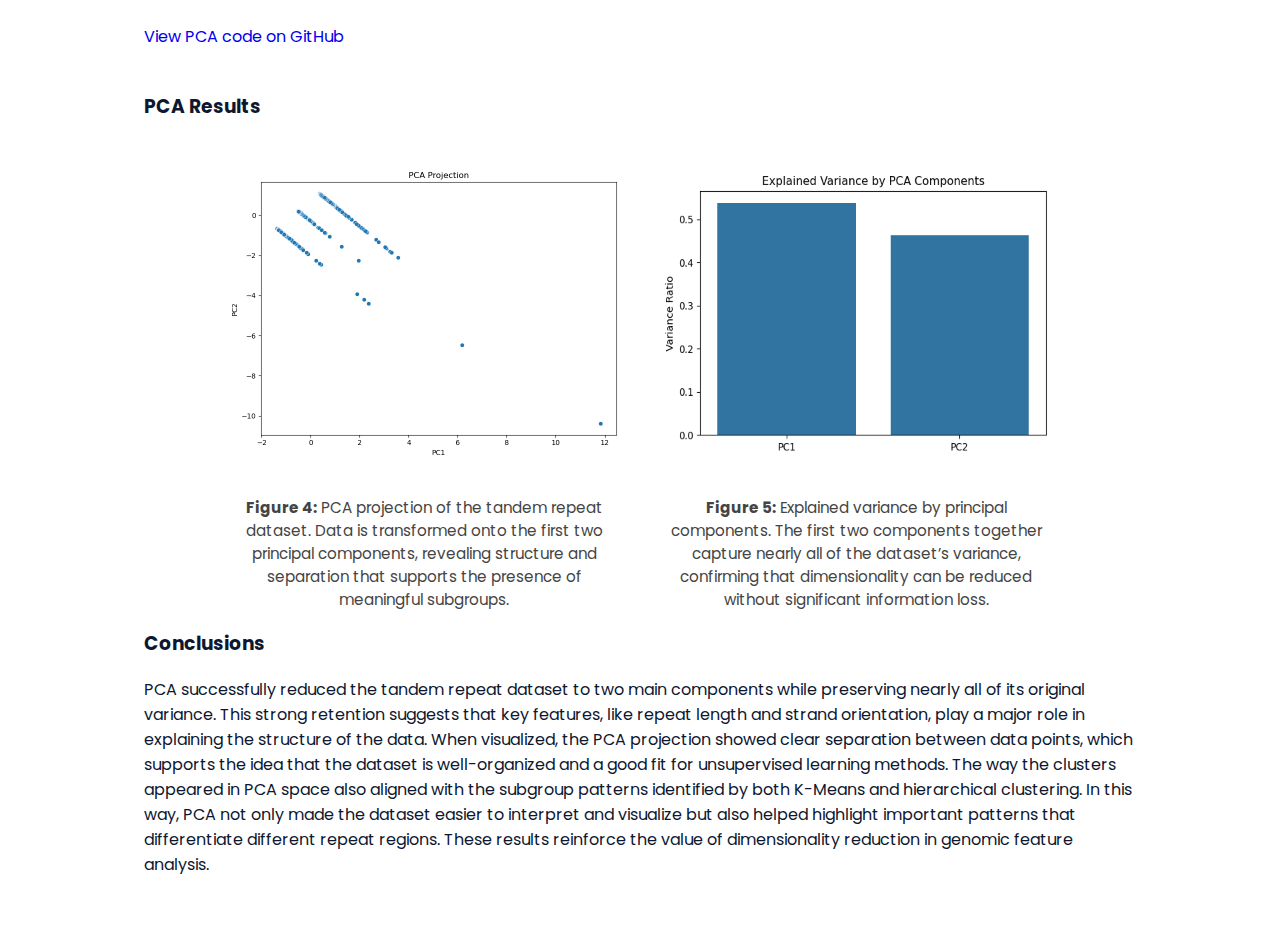
<file: docs/pca.html>
<!-- File: pca.html -->
<!DOCTYPE html>
<html lang="en">
<head>
  <meta charset="UTF-8" />
  <meta name="viewport" content="width=device-width, initial-scale=1.0" />
  <link rel="stylesheet" href="assets/css/styles.css" />
  <link href='https://cdn.jsdelivr.net/npm/boxicons@2.0.5/css/boxicons.min.css' rel='stylesheet'>
  <title>PCA - Annelise Thorn</title>
</head>
<body>
  <!--===== HEADER NAVIGATION =====-->
  <header class="l-header">
    <nav class="nav bd-grid">
      <div><a href="index.html" class="nav__logo">Annelise Thorn</a></div>
    
      <div class="dropdown">
        <button class="dropbtn">Menu <i class='bx bx-chevron-down'></i></button>
        <div class="dropdown-content">
          <a href="introduction.html">Introduction</a>
          <a href="dataprep_eda.html">Data Prep/EDA</a>
          <a href="clustering.html">Clustering</a>
          <a href="pca.html">PCA</a>
          <a href="naivebayes.html">Naive Bayes</a>
          <a href="dectrees.html">Decision Tree</a>
          <a href="svms.html">SVM</a>
          <a href="nn.html">Neural Net</a>
          <a href="conclusions.html">Conclusion</a>
          <a href="aboutme.html">About Me</a>
          <a href="references.html">References</a>
        </div>
      </div>
    </nav>
  </header>

  <main class="l-main">
    <section class="section" id="pca">
      <h2 class="section-title">Principal Component Analysis (PCA)</h2>
      <div class="pca__container bd-grid">
        <!-- (a) Overview -->
        <h3>Overview</h3>
        <p>
          Principal Component Analysis (PCA) is a linear dimensionality reduction technique that transforms a dataset with possibly correlated variables into a new set of uncorrelated variables known as principal components.
          Each component captures as much variance from the data as possible.
          At the core of PCA are eigenvalues and eigenvectors of the data's covariance matrix. Eigenvectors determine the direction of the new feature space (principal components), while eigenvalues tell us how much variance is explained by each component.
          Dimensionality reduction is crucial when dealing with high-dimensional datasets. It simplifies modeling, improves visualization, and reduces overfitting by retaining only the most informative components. PCA is especially helpful when many features are noisy or correlated.
        </p>

        <div style="display: flex; justify-content: center; gap: 2rem; flex-wrap: wrap; align-items: stretch;">

          <!-- Figure 1 -->
          <figure style="display: flex; flex-direction: column; align-items: center; max-width: 400px; margin: 0;">
            <img src="assets/img/pca.png" alt="PCA Variance Explained" style="height: 250px;" />
            <figcaption style="font-size: 0.95rem; color: #444; text-align: center; margin-top: 0.5rem;">
              <strong>Figure 1:</strong> PCA variance distribution. This chart shows how much of the dataset’s total variance is explained by each principal component, helping decide how many components to retain.
            </figcaption>
          </figure>

          <!-- Figure 2 -->
          <figure style="display: flex; flex-direction: column; align-items: center; max-width: 400px; margin: 0;">
            <img src="assets/img/Eigenvalues.png" alt="PCA Projection Concept" style="height: 250px;" />
            <figcaption style="font-size: 0.95rem; color: #444; text-align: center; margin-top: 0.5rem;">
              <strong>Figure 2:</strong> PCA concept illustration. A visual example of projecting high-dimensional data onto principal components to simplify structure while preserving relationships.
            </figcaption>
          </figure>

        </div>


        <!-- (b) Data Prep -->
        <h3>Data Preparation</h3>
        <p>
        PCA requires numeric, standardized, unlabeled data. In this project, PCA is applied to the cleaned Ensembl repeat data like repeat length and strand orientation. All features were scaled before PCA was performed.
        </p>
        <p>
        <a href="assets/Datasets/cleaned_ensembl.csv" target="_blank">Download sample PCA dataset</a>
        </p>
        <figure style="text-align: center; max-width: 100%; margin: 2rem auto;">
          <img src="assets/img/cleaned_ensembl_snapshot.png" alt="Ensembl Tandem Repeat Snapshot" style="max-width: 100%; height: 250px;" />
          <figcaption style="font-size: 0.95rem; color: #444; margin-top: 0.5rem;">
            <strong>Figure 3:</strong> Snapshot of the Ensembl tandem repeat dataset. Each row contains information about a repeat region, including chromosome number, start and end positions, repeat type (e.g., trf, dust, TAR1), strand direction, and total repeat length.
          </figcaption>
        </figure>

        <!-- (c) Code -->
        <h3>Code</h3>
        <p>
        The PCA implementation was done in Python using scikit-learn. The full code is available in the GitHub repo linked below.
        </p>
        <p>
        <a href="https://github.com/anneliset47/annelisethorn.github.io/blob/main/Code/PCA.py" target="_blank">View PCA code on GitHub</a>
        </p>

        <!-- (d) Results -->
        <h3>PCA Results</h3>

        <div style="display: flex; justify-content: center; gap: 2rem; flex-wrap: wrap; align-items: stretch;">

          <!-- Figure 4 -->
          <figure style="display: flex; flex-direction: column; align-items: center; max-width: 400px; margin: 0;">
            <img src="assets/img/pca_projection_sampled.png" alt="PCA Projection" style="max-width: auto; height: 300px;" />
            <figcaption style="font-size: 0.95rem; color: #444; text-align: center; margin-top: 0.5rem;">
              <strong>Figure 4:</strong> PCA projection of the tandem repeat dataset. Data is transformed onto the first two principal components, revealing structure and separation that supports the presence of meaningful subgroups.
            </figcaption>
          </figure>

          <!-- Figure 5 -->
          <figure style="display: flex; flex-direction: column; align-items: center; max-width: 400px; margin: 0;">
            <img src="assets/img/pca_variance_ratio_sampled.png" alt="Explained Variance by PCA Components" style="max-width: auto; height: 300px;" />
            <figcaption style="font-size: 0.95rem; color: #444; text-align: center; margin-top: 0.5rem;">
              <strong>Figure 5:</strong> Explained variance by principal components. The first two components together capture nearly all of the dataset’s variance, confirming that dimensionality can be reduced without significant information loss.
            </figcaption>
          </figure>

        </div>

        
        <!-- (e) Conclusions -->
        <h3>Conclusions</h3>
        <p>
          PCA successfully reduced the tandem repeat dataset to two main components while preserving nearly all of its original variance. This strong retention suggests that key features, like repeat length and strand orientation, play a major role in explaining the structure of the data. When visualized, the PCA projection showed clear separation between data points, which supports the idea that the dataset is well-organized and a good fit for unsupervised learning methods.
          The way the clusters appeared in PCA space also aligned with the subgroup patterns identified by both K-Means and hierarchical clustering. In this way, PCA not only made the dataset easier to interpret and visualize but also helped highlight important patterns that differentiate different repeat regions. These results reinforce the value of dimensionality reduction in genomic feature analysis.
        </p>
      </div>
    </section>
</file>
<file: docs/assets/css/styles.css>
/*===== GOOGLE FONTS =====*/
@import url("https://fonts.googleapis.com/css2?family=Poppins:wght@400;600;700&display=swap");
/*===== VARIABLES CSS =====*/
:root {
  --header-height: 3rem;
  --font-semi: 600;
  /*===== Colores =====*/
  /*Purple 260 - Red 355 - Blue 224 - Pink 340*/
  /* HSL color mode */
  --hue-color: 224;
  --first-color: hsl(var(--hue-color), 89%, 60%);
  --second-color: hsl(var(--hue-color), 56%, 12%);
  /*===== Fuente y tipografia =====*/
  --body-font: "Poppins", sans-serif;
  --big-font-size: 2rem;
  --h2-font-size: 1.25rem;
  --normal-font-size: .938rem;
  --smaller-font-size: .75rem;
  /*===== Margenes =====*/
  --mb-2: 1rem;
  --mb-4: 2rem;
  --mb-5: 2.5rem;
  --mb-6: 3rem;
  /*===== z index =====*/
  --z-back: -10;
  --z-fixed: 100;
}
@media screen and (min-width: 968px) {
  :root {
    --big-font-size: 3.5rem;
    --h2-font-size: 2rem;
    --normal-font-size: 1rem;
    --smaller-font-size: .875rem;
  }
}

/*===== BASE =====*/
*, ::before, ::after {
  box-sizing: border-box;
}

html {
  scroll-behavior: smooth;
}

body {
  font-family: var(--body-font);
  font-size: var(--normal-font-size);
  color: var(--second-color);
}

h1, h2, p {
  margin: 0;
}

ul {
  margin: 0;
  padding: 0;
  list-style: none;
}

a {
  text-decoration: none;
}

img {
  max-width: 100%;
  height: auto;
  display: block;
}

/*===== CLASS CSS ===== */
.section-title {
  position: relative;
  font-size: var(--h2-font-size);
  color: var(--first-color);
  margin-top: var(--mb-2);
  margin-bottom: var(--mb-4);
  text-align: center;
}
.section-title::after {
  position: absolute;
  content: "";
  width: 64px;
  height: 0.18rem;
  left: 0;
  right: 0;
  margin: auto;
  top: 2rem;
  background-color: var(--first-color);
}

.section {
  padding-top: 3rem;
  padding-bottom: 2rem;
}

/*===== LAYOUT =====*/
.bd-grid {
  max-width: 1024px;
  display: grid;
  margin-left: auto;
  margin-right: auto;
  padding-left: var(--mb-2);
  padding-right: var(--mb-2);
}

.l-header {
  width: 100%;
  position: fixed;
  top: 0;
  left: 0;
  z-index: var(--z-fixed);
  background-color: #fff;
  box-shadow: 0 1px 4px rgba(146, 161, 176, 0.15);
}

/*===== NAV =====*/
.nav {
  height: var(--header-height);
  display: flex;
  justify-content: space-between;
  align-items: center;
  font-weight: var(--font-semi);
}
@media screen and (max-width: 767px) {
  .nav__menu {
    position: fixed;
    top: var(--header-height);
    right: -100%;
    width: 80%;
    height: 100%;
    padding: 2rem;
    background-color: var(--second-color);
    transition: 0.5s;
  }
}
.nav__item {
  margin-bottom: var(--mb-4);
}
.nav__link {
  position: relative;
  color: #fff;
}
.nav__link:hover {
  position: relative;
}
.nav__link:hover::after {
  position: absolute;
  content: "";
  width: 100%;
  height: 0.18rem;
  left: 0;
  top: 2rem;
  background-color: var(--first-color);
}
.nav__logo {
  color: var(--second-color);
}
.nav__toggle {
  color: var(--second-color);
  font-size: 1.5rem;
  cursor: pointer;
}

/*Active menu*/
.active-link::after {
  position: absolute;
  content: "";
  width: 100%;
  height: 0.18rem;
  left: 0;
  top: 2rem;
  background-color: var(--first-color);
}

/*=== Show menu ===*/
.show {
  right: 0;
}

/*===== HOME =====*/
.home {
  position: relative;
  row-gap: 5rem;
  padding: 4rem 0 5rem;
}
.home__data {
  align-self: center;
}
.home__title {
  font-size: var(--big-font-size);
  margin-bottom: var(--mb-5);
}
.home__title-color {
  color: var(--first-color);
}
.home__social {
  display: flex;
  flex-direction: column;
}
.home__social-icon {
  width: max-content;
  margin-bottom: var(--mb-2);
  font-size: 1.5rem;
  color: var(--second-color);
}
.home__social-icon:hover {
  color: var(--first-color);
}
.home__img {
  position: absolute;
  right: 0;
  bottom: 0;
  width: 260px;
}
.home__blob {
  fill: var(--first-color);
}
.home__blob-img {
  width: 360px;
}

/*BUTTONS*/
.button {
  display: inline-block;
  background-color: var(--first-color);
  color: #fff;
  padding: 0.75rem 2.5rem;
  font-weight: var(--font-semi);
  border-radius: 0.5rem;
  transition: 0.3s;
}
.button:hover {
  box-shadow: 0px 10px 36px rgba(0, 0, 0, 0.15);
}

/* ===== ABOUT =====*/
.about__container {
  row-gap: 2rem;
  text-align: center;
}
.about__subtitle {
  margin-bottom: var(--mb-2);
}
.about__img {
  justify-self: center;
}
.about__img img {
  width: 200px;
  border-radius: 0.5rem;
}

/* ===== SKILLS =====*/
.skills__container {
  row-gap: 2rem;
  text-align: center;
}
.skills__subtitle {
  margin-bottom: var(--mb-2);
}
.skills__text {
  margin-bottom: var(--mb-4);
}
.skills__data {
  display: flex;
  justify-content: space-between;
  align-items: center;
  position: relative;
  font-weight: var(--font-semi);
  padding: 0.5rem 1rem;
  margin-bottom: var(--mb-4);
  border-radius: 0.5rem;
  box-shadow: 0px 4px 25px rgba(14, 36, 49, 0.15);
}
.skills__icon {
  font-size: 2rem;
  margin-right: var(--mb-2);
  color: var(--first-color);
}
.skills__names {
  display: flex;
  align-items: center;
}
.skills__bar {
  position: absolute;
  left: 0;
  bottom: 0;
  background-color: var(--first-color);
  height: 0.25rem;
  border-radius: 0.5rem;
  z-index: var(--z-back);
}
.skills__html {
  width: 95%;
}
.skills__css {
  width: 85%;
}
.skills__js {
  width: 65%;
}
.skills__ux {
  width: 85%;
}
.skills__img {
  border-radius: 0.5rem;
}

/* ===== WORK =====*/
.work__container {
  row-gap: 2rem;
}
.work__img {
  box-shadow: 0px 4px 25px rgba(14, 36, 49, 0.15);
  border-radius: 0.5rem;
  overflow: hidden;
}
.work__img img {
  transition: 1s;
}
.work__img img:hover {
  transform: scale(1.1);
}

/* ===== CONTACT =====*/
.contact__input {
  width: 100%;
  font-size: var(--normal-font-size);
  font-weight: var(--font-semi);
  padding: 1rem;
  border-radius: 0.5rem;
  border: 1.5px solid var(--second-color);
  outline: none;
  margin-bottom: var(--mb-4);
}
.contact__button {
  display: block;
  border: none;
  outline: none;
  font-size: var(--normal-font-size);
  cursor: pointer;
  margin-left: auto;
}

/* ===== FOOTER =====*/
.footer {
  background-color: var(--second-color);
  color: #fff;
  text-align: center;
  font-weight: var(--font-semi);
  padding: 2rem 0;
}
.footer__title {
  font-size: 2rem;
  margin-bottom: var(--mb-4);
}
.footer__social {
  margin-bottom: var(--mb-4);
}
.footer__icon {
  font-size: 1.5rem;
  color: #fff;
  margin: 0 var(--mb-2);
}
.footer__copy {
  font-size: var(--smaller-font-size);
}

/* ===== MEDIA QUERIES=====*/
@media screen and (max-width: 320px) {
  .home {
    row-gap: 2rem;
  }
  .home__img {
    width: 200px;
  }
}
@media screen and (min-width: 576px) {
  .home {
    padding: 4rem 0 2rem;
  }
  .home__social {
    padding-top: 0;
    padding-bottom: 2.5rem;
    flex-direction: row;
    align-self: flex-end;
  }
  .home__social-icon {
    margin-bottom: 0;
    margin-right: var(--mb-4);
  }
  .home__img {
    width: 300px;
    bottom: 25%;
  }
  .about__container {
    grid-template-columns: repeat(2, 1fr);
    align-items: center;
    text-align: initial;
  }
  .skills__container {
    grid-template-columns: 0.7fr;
    justify-content: center;
    column-gap: 1rem;
  }
  .work__container {
    grid-template-columns: repeat(2, 1fr);
    column-gap: 2rem;
    padding-top: 2rem;
  }
  .contact__form {
    width: 360px;
    padding-top: 2rem;
  }
  .contact__container {
    justify-items: center;
  }
}
@media screen and (min-width: 768px) {
  body {
    margin: 0;
  }
  .section {
    padding-top: 4rem;
    padding-bottom: 3rem;
  }
  .section-title {
    margin-bottom: var(--mb-6);
  }
  .section-title::after {
    width: 80px;
    top: 3rem;
  }
  .nav {
    height: calc(var(--header-height) + 1.5rem);
  }
  .nav__list {
    display: flex;
    padding-top: 0;
  }
  .nav__item {
    margin-left: var(--mb-6);
    margin-bottom: 0;
  }
  .nav__toggle {
    display: none;
  }
  .nav__link {
    color: var(--second-color);
  }
  .home {
    padding: 8rem 0 2rem;
  }
  .home__img {
    width: 400px;
    bottom: 10%;
  }
  .about__container {
    padding-top: 2rem;
  }
  .about__img img {
    width: 300px;
  }
  .skills__container {
    grid-template-columns: repeat(2, 1fr);
    column-gap: 2rem;
    align-items: center;
    text-align: initial;
  }
  .work__container {
    grid-template-columns: repeat(3, 1fr);
    column-gap: 2rem;
  }
}
@media screen and (min-width: 992px) {
  .bd-grid {
    margin-left: auto;
    margin-right: auto;
  }
  .home {
    padding: 10rem 0 2rem;
  }
  .home__img {
    width: 450px;
  }
}

/*===== DROPDOWN MENU =====*/
.dropdown {
  position: relative;
  display: inline-block;
}

.dropbtn {
  background-color: transparent;
  color: var(--second-color);
  font-size: var(--normal-font-size);
  font-family: var(--body-font);
  border: none;
  cursor: pointer;
  padding: 0.75rem 1rem;
  font-weight: var(--font-semi);
}

.dropdown-content {
  display: none;
  position: absolute;
  background-color: #fff;
  min-width: 180px;
  box-shadow: 0px 8px 16px rgba(0, 0, 0, 0.2);
  z-index: 10;
}

.dropdown-content a {
  color: var(--second-color);
  padding: 0.75rem 1rem;
  text-decoration: none;
  display: block;
}

.dropdown-content a:hover {
  background-color: hsl(var(--hue-color), 100%, 95%);
}

.dropdown:hover .dropdown-content {
  display: block;
}

.l-main {
  padding-top: calc(var(--header-height) + 1.5rem);
}

p {
  margin-bottom: 1.5rem;
}

.comparison-grid {
  display: grid;
  grid-template-columns: repeat(auto-fit, minmax(320px, 1fr));
  gap: 2em;
  margin-top: 1em;
}

.comparison-block {
  text-align: center;
}

.comparison-block h4 {
  margin-bottom: 1em;
}

.comparison-block img {
  display: block;
  margin: 0.5em auto;
  border: 1px solid #ccc;
  box-shadow: 0 0 5px rgba(0, 0, 0, 0.1);
}

/* ===== CENTERING IMAGES FOR PCA AND CLUSTERING ===== */

/* Shared image row centering */
.image-row {
  display: flex;
  justify-content: center;
  gap: 1rem;
  flex-wrap: wrap;
  margin: 2rem 0;
}

/* Standalone images inside PCA and Clustering sections */
.pca__container img,
.clustering__container img {
  display: block;
  margin: 1.5rem auto;
  max-width: 100%;
}

/* Center figure content */
figure {
  text-align: center;
  margin: 2rem auto;
}
figure img {
  display: block;
  margin: 0 auto;
}

figure {
  text-align: center;
  margin: 2rem auto;
}

figcaption {
  font-size: 0.95rem;
  color: #444;
  margin-top: 0.5rem;
}

.figure-box {
  display: flex;
  flex-direction: column;
  align-items: center;
  max-width: 400px;
  margin: 0;
  /* Remove the fixed height and space-between! */
}

.figure-box figcaption {
  font-size: 0.95rem;
  color: #444;
  text-align: center;
  margin-top: 0.5rem; /* fine-tune this if needed */
}
</file>
